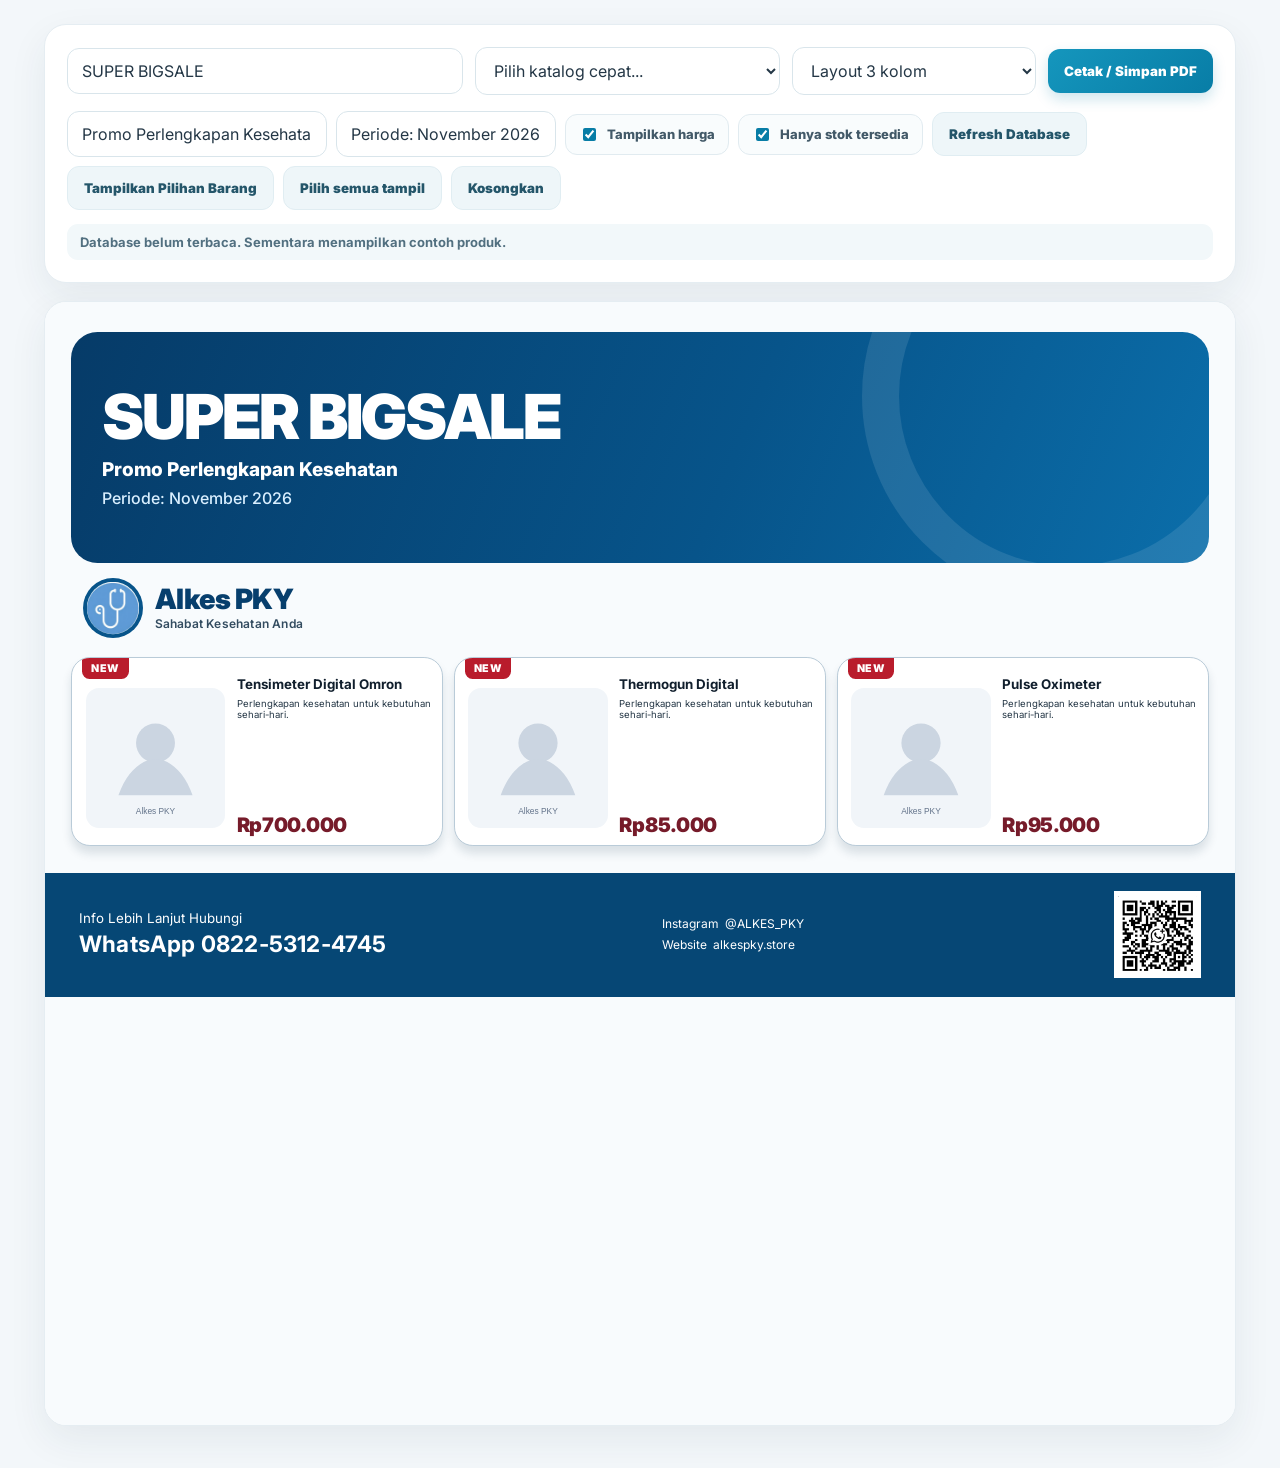
<file: katalog.html>
<!DOCTYPE html>
<html lang="id">
<head>
<meta charset="UTF-8">
<meta name="viewport" content="width=device-width, initial-scale=1, viewport-fit=cover">
<title>Katalog Alkes PKY</title>
<link rel="icon" type="image/png" href="./logo.png">
<link rel="apple-touch-icon" href="./logo.png">
<meta name="theme-color" content="#76b8d6">
<link href="https://fonts.googleapis.com/css2?family=Inter:wght@400;600;700;800;900&display=swap" rel="stylesheet">
<style>
:root{--blue:#76b8d6;--blue2:#5fa8ca;--text:#1f2937;--muted:#64748b;--line:#d7e8ef;--soft:#edf7fb}
*{box-sizing:border-box} body{margin:0;font-family:Inter,system-ui,-apple-system,BlinkMacSystemFont,"Segoe UI",sans-serif;background:#eef4f7;color:var(--text)}
.app{max-width:1120px;margin:auto;padding:16px}.panel{background:white;border-radius:20px;overflow:hidden;box-shadow:0 12px 35px rgba(15,23,42,.08);margin-bottom:18px}.no-print{padding:18px}
.toolbar{display:grid;grid-template-columns:1fr 220px 190px auto;gap:10px;align-items:center}.input,.select{width:100%;border:1px solid #dbe7ec;border-radius:14px;padding:12px 14px;font:inherit;outline:none}.btn{border:0;border-radius:14px;padding:12px 14px;cursor:pointer;font-weight:900;font-family:inherit}.btn-primary{background:var(--blue2);color:white}.btn-soft{background:#eef7fb;color:#24556b}.setting-row{display:flex;flex-wrap:wrap;gap:10px;margin-top:12px;align-items:center}.check{display:inline-flex;gap:8px;align-items:center;border:1px solid #dbe7ec;border-radius:999px;padding:9px 12px;font-weight:800;font-size:13px;background:white}.check input{accent-color:var(--blue2)}.selector{display:none;border-top:1px solid #e5eef2;margin-top:16px;padding-top:16px}.selector.show{display:block}.selector-toolbar{display:grid;grid-template-columns:1fr 220px auto auto;gap:10px;margin-bottom:14px}.product-grid{display:grid;grid-template-columns:repeat(4,1fr);gap:12px;max-height:520px;overflow:auto}.product-card{border:1px solid #dbe7ec;border-radius:18px;padding:10px;background:white}.product-card.selected{border-color:var(--blue2);background:#f0f9fc}.product-card img{width:100%;aspect-ratio:1/1;object-fit:cover;border-radius:14px;background:#f1f5f9}.product-card h4{margin:8px 0 4px;font-size:13px;line-height:1.25}.product-card .row{display:flex;justify-content:space-between;gap:8px}.product-card input{width:20px;height:20px;accent-color:var(--blue2)}.price-small{font-size:12px;font-weight:900;color:#397c98}
.catalog-sheet{position:relative;background:white;min-height:1480px;overflow:hidden;border-radius:8px}.sheet-inner{position:relative;z-index:2;padding:34px 42px 42px}.sheet-header{display:grid;grid-template-columns:auto 1fr auto;gap:18px;align-items:start}.sheet-logo{width:132px;height:132px;border-radius:50%;object-fit:cover;background:#5db4e4;box-shadow:0 6px 12px rgba(0,0,0,.22)}.brand-title{padding-top:8px}.brand-title h1{margin:0;color:#70b9dd;font-size:54px;line-height:1;letter-spacing:1px;font-weight:900;text-shadow:-1px -1px 0 #4da0c3,1px -1px 0 #4da0c3,-1px 1px 0 #4da0c3,1px 1px 0 #4da0c3}.brand-title p{margin:10px 0 12px;font-size:25px;letter-spacing:.2px}.catalog-pill{display:inline-block;background:#6b9fba;color:white;padding:9px 26px;border-radius:12px;font-size:34px;font-weight:900;line-height:1}.qr-row{display:flex;gap:14px;align-items:flex-start}.qr-box{width:152px;height:198px;border:3px solid #6b9fba;border-radius:28px;padding:9px;text-align:center;background:white}.qr-box img{width:126px;height:126px;object-fit:cover;border-radius:8px}.qr-box .qr-label{margin-top:6px;font-size:19px;font-weight:700;color:#4b5563;white-space:nowrap}.qr-box.ig img{border-radius:10px}.qr-box.ig .qr-label{color:#4aa6c1;font-weight:900;font-size:16px}.pattern{position:absolute;width:310px;height:310px;opacity:.28;z-index:1;background-image:radial-gradient(circle at 25px 25px,transparent 15px,#8bb4c4 16px,#8bb4c4 18px,transparent 19px),radial-gradient(circle at 75px 75px,transparent 18px,#8bb4c4 19px,#8bb4c4 21px,transparent 22px),linear-gradient(45deg,transparent 45%,#8bb4c4 45%,#8bb4c4 47%,transparent 47%);background-size:100px 100px}.pattern.left-mid{left:-140px;top:330px;transform:rotate(45deg)}.pattern.right-mid{right:-155px;top:500px;transform:rotate(45deg)}.pattern.left-bottom{left:-115px;bottom:50px;transform:rotate(45deg)}.pattern.right-bottom{right:-120px;bottom:35px;transform:rotate(45deg)}.products-area{margin-top:90px;display:grid;grid-template-columns:repeat(4,1fr);gap:18px}.catalog-item{border:1px solid #e2edf2;border-radius:22px;background:rgba(255,255,255,.92);padding:12px;text-align:center;box-shadow:0 8px 18px rgba(15,23,42,.05);break-inside:avoid}.catalog-item img{width:100%;aspect-ratio:1/1;object-fit:cover;border-radius:18px;background:#f1f5f9;border:1px solid #edf3f6}.catalog-item strong{display:block;margin-top:10px;font-size:15px;line-height:1.3}.catalog-item .price{display:inline-block;margin-top:8px;background:#6b9fba;color:white;padding:6px 11px;border-radius:999px;font-size:14px;font-weight:900}.empty{grid-column:1/-1;color:#94a3b8;border:1px dashed #cbd5e1;border-radius:18px;padding:28px;text-align:center;background:white}.status{font-size:13px;color:#64748b;margin-top:10px;font-weight:700}
@media(max-width:960px){.toolbar,.selector-toolbar{grid-template-columns:1fr}.product-grid{grid-template-columns:repeat(2,1fr)}.sheet-header{
    display:grid;
    grid-template-columns:26mm 1fr 70mm;
    gap:6mm;
    align-items:start;}.qr-row{justify-content:flex-start;flex-wrap:wrap}.products-area{grid-template-columns:repeat(2,1fr)!important}}
@media(max-width:560px){.app{padding:10px}.sheet-inner{padding:24px 18px}.sheet-logo{width:92px;height:92px}.brand-title h1{font-size:34px}.brand-title p{font-size:17px}.catalog-pill{font-size:22px}.products-area{grid-template-columns:1fr!important;margin-top:45px}.product-grid{grid-template-columns:1fr}}
@media print{@page{size:A4;margin:0}body{background:white}.no-print{display:none!important}.app{max-width:none;padding:0}.panel{margin:0;border-radius:0;box-shadow:none}.catalog-sheet{width:210mm;min-height:297mm;border-radius:0}.sheet-inner{padding:9mm 10mm}.sheet-logo{width:26mm;height:26mm}.brand-title h1{font-size:38px}.brand-title p{font-size:18px;margin:6px 0 8px}.catalog-pill{font-size:24px;padding:6px 18px;border-radius:8px}.qr-box{width:31mm;height:41mm;border-radius:7mm;padding:2mm}.qr-box img{width:25mm;height:25mm}.qr-box .qr-label{font-size:12px}.qr-box.ig .qr-label{font-size:10px}.products-area{margin-top:48mm;gap:4mm;grid-template-columns:repeat(4,1fr)!important}.catalog-item{padding:2.5mm;border-radius:5mm}.catalog-item img{border-radius:4mm}.catalog-item strong{font-size:10.5px}.catalog-item .price{font-size:9.5px;padding:3px 7px}.pattern{width:70mm;height:70mm}}

/* ===== KATALOG ALKES PKY — VISUAL REFINEMENT ===== */
:root{
  --blue:#1686ad;--blue2:#087da6;--text:#172b3a;--muted:#667987;
  --line:#dce8ee;--soft:#f2f8fb;--accent:#e8f5fa;
}
body{background:#f3f7fa;color:var(--text)}
.app{max-width:1240px;padding:24px}
.panel{border:1px solid #e5edf2;border-radius:22px;box-shadow:0 14px 38px rgba(22,52,70,.07)}
.no-print{padding:22px}
.toolbar{grid-template-columns:minmax(180px,1.3fr) minmax(180px,1fr) minmax(150px,.8fr) auto;gap:12px}
.input,.select{min-height:46px;border:1px solid #d9e5eb;border-radius:12px;background:#fff;color:#243746;transition:border-color .2s,box-shadow .2s}
.input:focus,.select:focus{border-color:#1686ad;box-shadow:0 0 0 3px rgba(22,134,173,.12)}
.btn{min-height:44px;border-radius:12px;padding:11px 16px;transition:transform .18s,box-shadow .18s,background .18s}
.btn:hover{transform:translateY(-1px)}
.btn-primary{background:linear-gradient(135deg,#1596bd,#087da6);box-shadow:0 6px 14px rgba(8,125,166,.2)}
.btn-soft{background:#eef6f9;color:#24566a;border:1px solid #e0edf2}
.setting-row{gap:9px;margin-top:16px}
.check{border-radius:12px;border-color:#e1ebf0;background:#f9fcfd;padding:10px 13px;color:#425968}
.status{margin-top:14px;padding:10px 13px;border-radius:11px;background:#f2f8fa;color:#527080}
.selector{border-color:#e5edf2}
.selector-toolbar{grid-template-columns:minmax(180px,1fr) minmax(170px,.7fr) auto auto;gap:10px}
.product-grid{grid-template-columns:repeat(5,minmax(0,1fr));gap:12px;max-height:560px;padding:2px}
.product-card{border:1px solid #e3edf1;border-radius:16px;padding:11px;transition:border-color .18s,box-shadow .18s,transform .18s}
.product-card:hover{transform:translateY(-2px);box-shadow:0 8px 18px rgba(25,65,85,.07)}
.product-card.selected{border-color:#1686ad;background:#f1f9fc;box-shadow:0 0 0 1px rgba(22,134,173,.12)}
.product-card img{border-radius:12px;background:#f5f8fa}
.product-card h4{font-size:13px;line-height:1.4;color:#233b4a;min-height:36px}
.price-small{color:#087da6}
.catalog-sheet{min-height:1120px;border-radius:18px;background:#fff}
.sheet-inner{padding:34px 38px 40px}
.sheet-header{grid-template-columns:104px minmax(0,1fr) auto;gap:20px;align-items:center;padding-bottom:22px;border-bottom:1px solid #e8eff3}
.sheet-logo{width:104px;height:104px;border-radius:22px;object-fit:contain;padding:5px;background:#fff;box-shadow:0 5px 18px rgba(21,73,98,.10)}
.brand-title{padding-top:0}
.brand-title h1{font-size:clamp(34px,4vw,48px);letter-spacing:-1.8px;color:#087da6;text-shadow:none}
.brand-title p{margin:7px 0 13px;font-size:17px;color:#647987;font-weight:600}
.catalog-pill{background:#eaf5f9;color:#087da6;padding:8px 16px;border-radius:9px;font-size:21px;letter-spacing:.2px}
.qr-row{gap:9px}
.qr-box{width:104px;height:auto;min-height:132px;border:1px solid #dce9ef;border-radius:14px;padding:8px;background:#fff}
.qr-box img{width:82px;height:82px;object-fit:contain}
.qr-box .qr-label{font-size:10px;white-space:normal;color:#536b79}
.qr-box.ig .qr-label{font-size:10px;color:#087da6}
.products-area{margin-top:24px;gap:14px;align-content:start}
.catalog-item{border:1px solid #e5edf1;border-radius:15px;padding:10px;background:#fff;box-shadow:0 4px 12px rgba(22,52,70,.045)}
.catalog-item img{border:0;border-radius:11px;background:#f6f9fa}
.catalog-item strong{font-size:13px;line-height:1.4;color:#243b49;min-height:36px}
.catalog-item .price{background:#eaf5f9;color:#087da6;border-radius:8px;font-size:12px;padding:6px 9px}
.pattern{opacity:.10}
.empty{color:#708492;background:#f9fbfc;border-color:#dbe7ed}
@media(max-width:960px){
 .app{padding:14px}
 .toolbar,.selector-toolbar{grid-template-columns:1fr 1fr}
 .toolbar .btn-primary{grid-column:1/-1}
 .product-grid{grid-template-columns:repeat(3,minmax(0,1fr))}
 .sheet-header{grid-template-columns:76px minmax(0,1fr);gap:14px}
 .sheet-logo{width:76px;height:76px}
 .qr-row{grid-column:1/-1;justify-content:flex-end}
 .products-area{grid-template-columns:repeat(3,1fr)!important;margin-top:22px}
}
@media(max-width:600px){
 .app{padding:9px}
 .no-print{padding:14px}
 .toolbar,.selector-toolbar{grid-template-columns:1fr}
 .toolbar .btn-primary{grid-column:auto}
 .setting-row{display:grid;grid-template-columns:1fr 1fr}
 .setting-row .check{justify-content:flex-start}
 .setting-row .btn{width:100%;font-size:12px;padding:10px 8px}
 .product-grid{grid-template-columns:repeat(2,minmax(0,1fr));gap:8px}
 .product-card{padding:8px}
 .sheet-inner{padding:18px 14px}
 .sheet-header{grid-template-columns:58px minmax(0,1fr);gap:10px}
 .sheet-logo{width:58px;height:58px;border-radius:14px}
 .brand-title h1{font-size:27px;letter-spacing:-1px}
 .brand-title p{font-size:12px;margin:5px 0 8px}
 .catalog-pill{font-size:16px;padding:6px 10px}
 .qr-row{justify-content:flex-start;gap:8px}
 .qr-box{width:88px;min-height:110px;padding:6px}
 .qr-box img{width:70px;height:70px}
 .products-area{grid-template-columns:repeat(2,minmax(0,1fr))!important;gap:9px;margin-top:18px}
 .catalog-item{padding:7px;border-radius:12px}
 .catalog-item strong{font-size:11px;min-height:32px}
 .catalog-item .price{font-size:10px;padding:5px 7px}
}
@media print{
 body{background:#fff}
 .app{padding:0}
 .panel{border:0;box-shadow:none}
 .catalog-sheet{min-height:297mm;width:210mm}
 .sheet-inner{padding:10mm 11mm}
 .sheet-header{grid-template-columns:25mm 1fr auto;gap:5mm;padding-bottom:5mm}
 .sheet-logo{width:25mm;height:25mm;border-radius:5mm}
 .brand-title h1{font-size:34px}
 .brand-title p{font-size:13px;margin:4px 0 7px}
 .catalog-pill{font-size:18px;padding:5px 12px}
 .qr-box{width:25mm;min-height:31mm;border-radius:3mm;padding:1.5mm}
 .qr-box img{width:20mm;height:20mm}
 .qr-box .qr-label,.qr-box.ig .qr-label{font-size:8px}
 .products-area{margin-top:9mm;gap:3mm;grid-template-columns:repeat(4,1fr)!important}
 .catalog-item{padding:2mm;border-radius:3mm;box-shadow:none}
 .catalog-item img{border-radius:2mm}
 .catalog-item strong{font-size:9px;margin-top:2mm}
 .catalog-item .price{font-size:8px;padding:1.2mm 2mm}
 .pattern{opacity:.08}
}


/* Harga dibuat lebih menonjol dan mudah dibaca */
.catalog-item .price{font-size:16px;padding:8px 13px;font-weight:900;letter-spacing:.1px}
.price-small{font-size:14px}
@media(max-width:600px){.catalog-item .price{font-size:14px;padding:7px 10px}.price-small{font-size:13px}}
@media print{.catalog-item .price{font-size:11px;padding:2mm 3mm}}


/* Poster promo biru: hierarki headline dan harga yang lebih kuat */
.sale-hero{display:flex;align-items:center;justify-content:space-between;gap:18px;min-height:190px;padding:28px 34px;border-radius:22px;background:linear-gradient(120deg,#075985 0%,#087da6 52%,#39a9d0 100%);color:#fff;position:relative;overflow:hidden}
.sale-hero:after{content:"";position:absolute;width:290px;height:290px;border:34px solid rgba(255,255,255,.10);border-radius:50%;right:-55px;top:-115px}
.sale-copy{position:relative;z-index:1;max-width:75%}
.sale-copy h2{margin:0;font-size:clamp(34px,5vw,64px);font-weight:900;line-height:.98;letter-spacing:-2px;text-transform:uppercase;white-space:pre-line}
.sale-copy p{margin:13px 0 0;font-size:17px;font-weight:700;color:#e4f7ff}
.sale-stamp{position:relative;z-index:1;flex:0 0 auto;border:2px solid rgba(255,255,255,.7);border-radius:50%;width:112px;height:112px;display:grid;place-items:center;text-align:center;font-size:13px;font-weight:800;transform:rotate(8deg)}
.sale-stamp b{display:block;font-size:29px;line-height:1}
.sheet-header{margin-top:18px}
.catalog-item{display:flex;flex-direction:column;align-items:center}
.catalog-item .price{display:block;width:100%;margin-top:auto;padding:10px 8px;border-radius:10px;background:#087da6;color:#fff;font-size:clamp(14px,1.5vw,19px);font-weight:900;box-shadow:0 4px 10px rgba(8,125,166,.16)}
.catalog-item strong{margin-bottom:8px}
@media(max-width:600px){.sale-hero{min-height:132px;padding:18px;border-radius:15px}.sale-copy{max-width:calc(100% - 76px)}.sale-copy h2{font-size:30px;letter-spacing:-1px}.sale-copy p{font-size:11px;margin-top:8px}.sale-stamp{width:68px;height:68px;font-size:9px}.sale-stamp b{font-size:19px}.sheet-header{margin-top:13px}}
@media print{.sale-hero{min-height:42mm;padding:7mm;border-radius:5mm}.sale-copy h2{font-size:34pt}.sale-copy p{font-size:11pt}.sale-stamp{width:27mm;height:27mm;font-size:8pt}.sale-stamp b{font-size:18pt}.sheet-header{margin-top:5mm}.catalog-item .price{font-size:12pt;padding:2.5mm 1mm}}


/* Poster promo mengikuti komposisi referensi */
.catalog-sheet{min-height:297mm;background:#f8fbfd;color:#132b42}.sheet-inner{padding:8mm 7mm 0}
.sale-hero{min-height:58mm;padding:7mm 8mm;border-radius:7mm;background:linear-gradient(112deg,#063b68 0%,#07548a 58%,#0b6eaa 100%);display:flex;align-items:center;justify-content:space-between;gap:5mm;overflow:hidden}
.sale-hero:after{width:90mm;height:90mm;border-width:10mm;right:-18mm;top:-38mm}
.sale-copy{max-width:57%;z-index:2}.sale-copy h2{font-size:clamp(34px,5vw,62px);line-height:.96;letter-spacing:-1.8px;color:#fff}
.sale-copy p{font-size:clamp(13px,1.6vw,19px);margin:3mm 0 0;color:#fff;font-weight:800}.sale-copy .period{display:block;margin-top:2mm;font-size:clamp(11px,1.3vw,16px);font-weight:500;color:#d9efff}
.hero-products{position:relative;z-index:2;width:40%;height:47mm;display:flex;align-items:center;justify-content:center}.hero-products img{width:31%;height:37mm;object-fit:contain;filter:drop-shadow(0 4px 4px rgba(0,0,0,.22));margin-left:-3mm}
.sheet-header{display:flex;align-items:center;gap:3mm;margin:4mm 3mm 5mm;padding:0;border:0}.sheet-logo{width:16mm;height:16mm;border-radius:50%;padding:1mm;object-fit:contain;box-shadow:none;background:#07548a}
.brand-title{padding:0}.brand-title h1{font-size:21pt;letter-spacing:-.5px;color:#073f6d}.brand-title p{font-size:9pt;margin:1mm 0 0;color:#334c60}.catalog-pill,.qr-row{display:none}
.products-area{display:grid;grid-template-columns:repeat(3,minmax(0,1fr));gap:5mm 3mm;margin:0;align-content:start}
.catalog-item{position:relative;display:grid;grid-template-columns:42% minmax(0,1fr);grid-template-rows:auto 1fr auto;gap:1.5mm 2mm;align-items:center;min-height:47mm;padding:3mm 2.5mm 2.5mm;border:1px solid #b9cbd8;border-radius:5mm;background:#fff;box-shadow:0 2mm 2.5mm rgba(18,48,69,.13);text-align:left;break-inside:avoid;overflow:hidden}
.catalog-item:before{content:"NEW";position:absolute;left:2.5mm;top:0;background:#b91c2c;color:#fff;font-weight:900;font-size:8pt;padding:1mm 2.5mm;border-radius:0 0 2mm 2mm;letter-spacing:.3px}
.catalog-item img{grid-column:1;grid-row:1/4;width:100%;height:37mm;aspect-ratio:auto;object-fit:contain;border:0;border-radius:2mm;background:#fff;margin-top:3mm}
.catalog-item strong{grid-column:2;grid-row:1;margin:2mm 0 0;font-size:10pt;line-height:1.12;color:#111f2d;min-height:0}
.catalog-item .description{grid-column:2;grid-row:2;align-self:start;font-size:7.2pt;line-height:1.2;color:#253746;display:-webkit-box;-webkit-line-clamp:4;-webkit-box-orient:vertical;overflow:hidden}
.catalog-item .price{grid-column:2;grid-row:3;align-self:end;width:100%;margin:0;padding:0;background:none;color:#761b2a;box-shadow:none;border-radius:0;font-size:15pt;line-height:1.05;font-weight:900;text-align:left;letter-spacing:-.3px}
.catalog-footer{margin:7mm -7mm 0;padding:5mm 9mm;background:#064775;color:#fff;display:grid;grid-template-columns:1.3fr 1fr auto;gap:4mm;align-items:center;min-height:29mm}
.footer-contact{font-size:10pt;line-height:1.45}.footer-contact b{display:block;font-size:17pt;letter-spacing:.2px}.footer-social{font-size:9pt;line-height:1.7}.footer-qr{width:23mm;height:23mm;object-fit:contain;background:#fff;padding:1mm}
@media(max-width:760px){.sheet-inner{padding:12px 10px 0}.sale-hero{min-height:125px;padding:15px;border-radius:14px}.sale-copy{max-width:62%}.sale-copy h2{font-size:clamp(25px,7vw,38px);letter-spacing:-1px}.sale-copy p{font-size:11px;margin-top:7px}.sale-copy .period{font-size:10px;margin-top:4px}.hero-products{height:95px;width:38%}.hero-products img{height:78px;width:35%}.sheet-header{margin:12px 4px 14px}.sheet-logo{width:48px;height:48px}.brand-title h1{font-size:21px}.brand-title p{font-size:10px}.products-area{grid-template-columns:repeat(2,minmax(0,1fr));gap:10px}.catalog-item{min-height:150px;padding:8px 7px 7px;grid-template-columns:40% minmax(0,1fr);gap:4px 6px;border-radius:12px}.catalog-item:before{left:7px;font-size:8px;padding:3px 8px}.catalog-item img{height:112px;margin-top:12px}.catalog-item strong{font-size:11px;margin-top:8px}.catalog-item .description{font-size:8px;-webkit-line-clamp:4}.catalog-item .price{font-size:15px}.catalog-footer{margin:18px -10px 0;padding:14px 12px;grid-template-columns:1fr auto;gap:8px}.footer-contact{font-size:10px}.footer-contact b{font-size:15px}.footer-social{font-size:9px}.footer-qr{width:58px;height:58px}}
@media(max-width:390px){.products-area{grid-template-columns:1fr}.catalog-item{min-height:145px}.catalog-item img{height:108px}}
@media print{@page{size:A4 portrait;margin:0}.app{max-width:none;padding:0}.panel{border:0;border-radius:0;box-shadow:none;margin:0}.catalog-sheet{width:210mm;min-height:297mm;border-radius:0;overflow:hidden}.sheet-inner{padding:8mm 7mm 0}.sale-hero{height:58mm;min-height:58mm;padding:7mm 8mm;border-radius:7mm}.sale-copy h2{font-size:35pt}.sale-copy p{font-size:11pt}.sale-copy .period{font-size:9pt}.hero-products{height:47mm}.hero-products img{height:37mm}.sheet-header{margin:4mm 3mm 5mm}.sheet-logo{width:16mm;height:16mm}.brand-title h1{font-size:21pt}.brand-title p{font-size:9pt}.products-area{grid-template-columns:repeat(3,minmax(0,1fr))!important;gap:5mm 3mm;margin:0}.catalog-item{min-height:47mm;padding:3mm 2.5mm 2.5mm;border-radius:5mm;box-shadow:0 2mm 2.5mm rgba(18,48,69,.13)}.catalog-item img{height:37mm;margin-top:3mm}.catalog-item strong{font-size:10pt}.catalog-item .description{font-size:7.2pt}.catalog-item .price{font-size:15pt}.catalog-footer{margin:7mm -7mm 0;padding:5mm 9mm;min-height:29mm}.footer-contact{font-size:10pt}.footer-contact b{font-size:17pt}.footer-social{font-size:9pt}.footer-qr{width:23mm;height:23mm}}

</style></head><body><div class="app">
<section class="panel no-print"><div class="toolbar"><input id="catalogTitle" class="input" value="SUPER BIGSALE" placeholder="Judul utama katalog"><select id="quickCatalog" class="select" onchange="applyQuickCatalog()"><option value="">Pilih katalog cepat...</option><option value="tensimeter">Katalog Tensimeter</option><option value="termometer">Katalog Termometer</option><option value="lengkap">Katalog Lengkap</option><option value="nursing">Katalog Nursing Kit</option><option value="rawatluka">Katalog Rawat Luka</option></select><select id="layoutSelect" class="select" onchange="renderPreview()"><option value="3" selected>Layout 3 kolom</option><option value="2">Layout 2 kolom</option><option value="1">Layout 1 kolom</option></select><button class="btn btn-primary" onclick="window.print()">Cetak / Simpan PDF</button></div><div class="setting-row"><input id="saleSubtitle" class="input" style="max-width:260px" value="Promo Perlengkapan Kesehatan" placeholder="Subjudul promo"><input id="salePeriod" class="input" style="max-width:220px" value="Periode: November 2026" placeholder="Periode promo"><label class="check"><input type="checkbox" id="showPrice" checked onchange="renderPreview()"> Tampilkan harga</label><label class="check"><input type="checkbox" id="onlyAvailable" checked onchange="renderProductSelector(); renderPreview()"> Hanya stok tersedia</label><button class="btn btn-soft" onclick="loadProducts()">Refresh Database</button><button class="btn btn-soft" onclick="toggleSelector()">Tampilkan Pilihan Barang</button><button class="btn btn-soft" onclick="selectAllVisible()">Pilih semua tampil</button><button class="btn btn-soft" onclick="clearAll()">Kosongkan</button></div><div class="status" id="statusText">Memuat produk dari database...</div><div class="selector" id="selectorBox"><div class="selector-toolbar"><input id="searchBox" class="input" placeholder="Cari nama produk..." oninput="renderProductSelector()"><select id="categoryFilter" class="select" onchange="renderProductSelector()"><option value="">Semua kategori</option></select><button class="btn btn-soft" onclick="selectAllVisible()">Pilih tampil</button><button class="btn btn-soft" onclick="toggleSelector()">Sembunyikan</button></div><div class="product-grid" id="productGrid"></div></div></section>
<section class="panel"><div class="catalog-sheet" id="catalogPreview"></div></section></div>
<script>
const API_URL="https://script.google.com/macros/s/AKfycbz3XTARB3Vd1pANXA5MZ1KqbquHLRC4eO3K6uZENRxfjtvnE1Nb7gv0AHEkxqDxyejGtA/exec?action=produk_web";const STORAGE_KEY="alkespky_katalog_settings_v2";let savedSettings=null;try{savedSettings=JSON.parse(localStorage.getItem(STORAGE_KEY)||"null")}catch(e){savedSettings=null}let allProducts=[],selected=new Set(),selectorOpen=false;const fallbackProducts=[{id:"tensi-omron",nama:"Tensimeter Digital Omron",harga:"Rp700.000",gambar:"",kategori:"Tensimeter",keterangan:"Tersedia"},{id:"termogun",nama:"Thermogun Digital",harga:"Rp85.000",gambar:"",kategori:"Termometer",keterangan:"Tersedia"},{id:"oksimeter",nama:"Pulse Oximeter",harga:"Rp95.000",gambar:"",kategori:"Monitor",keterangan:"Tersedia"}];
function normalizeProduct(raw,index){const nama=raw.nama||raw.Nama||raw.name||raw.Name||raw.produk||raw.Produk||"";const harga=raw.harga||raw.Harga||raw.price||raw.Price||"";const gambar=raw.gambar||raw.Gambar||raw.image||raw.Image||raw.foto||raw.Foto||raw.link_gambar||raw["Link Gambar"]||"";const kategori=raw.kategori||raw.Kategori||raw.category||raw.Category||raw.jenis||raw.Jenis||"Produk";const deskripsi=raw.deskripsi||raw.Deskripsi||raw.description||raw.Description||"";const keterangan=raw.keterangan||raw.Keterangan||raw.status||raw.Status||raw.stok||raw.Stok||"";const id=raw.id||raw.ID||raw.slug||raw.Slug||makeId(nama||("produk-"+index));return{id,nama,harga,gambar,kategori,deskripsi,keterangan}}
function makeId(text){return String(text).toLowerCase().replace(/[^a-z0-9]+/g,"-").replace(/^-+|-+$/g,"")||Math.random().toString(36).slice(2)}function isAvailable(p){const text=String(p.keterangan||"").toLowerCase();if(!text)return true;return text.includes("tersedia")||text.includes("ready")||text.includes("ada")}
function imageFallback(img){img.onerror=null;img.src="data:image/svg+xml;charset=UTF-8,"+encodeURIComponent(`<svg xmlns='http://www.w3.org/2000/svg' viewBox='0 0 300 300'><rect width='300' height='300' rx='28' fill='#f1f5f9'/><circle cx='150' cy='118' r='42' fill='#cbd5e1'/><path d='M70 230c18-52 52-78 80-78s62 26 80 78' fill='#cbd5e1'/><text x='150' y='270' text-anchor='middle' font-family='Arial' font-size='18' fill='#64748b'>Alkes PKY</text></svg>`)}
async function loadProducts(){const status=document.getElementById("statusText");status.textContent="Memuat produk dari database...";try{const res=await fetch(API_URL,{cache:"no-store"});const data=await res.json();const arr=Array.isArray(data)?data:Array.isArray(data.data)?data.data:Array.isArray(data.produk)?data.produk:Array.isArray(data.products)?data.products:[];if(!arr.length)throw new Error("Data kosong atau format JSON belum sesuai.");allProducts=arr.map(normalizeProduct).filter(p=>p.nama);status.textContent=`Berhasil memuat ${allProducts.length} produk dari database.`}catch(err){allProducts=fallbackProducts.map(normalizeProduct);status.textContent="Database belum terbaca. Sementara menampilkan contoh produk.";console.warn(err)}const hasSavedSelection=Array.isArray(savedSettings?.selectedIds);const savedIds=hasSavedSelection?savedSettings.selectedIds:[];selected=new Set(savedIds.filter(id=>allProducts.some(p=>p.id===id)));if(!hasSavedSelection)selected=new Set(allProducts.slice(0,12).map(p=>p.id));renderCategoryOptions();renderProductSelector();renderPreview()}
function renderCategoryOptions(){const select=document.getElementById("categoryFilter");const cats=[...new Set(allProducts.map(p=>p.kategori).filter(Boolean))].sort();select.innerHTML=`<option value="">Semua kategori</option>`+cats.map(c=>`<option value="${c}">${c}</option>`).join("")}function getVisibleProducts(){const q=document.getElementById("searchBox")?.value?.toLowerCase()||"";const cat=document.getElementById("categoryFilter")?.value||"";const onlyAvailable=document.getElementById("onlyAvailable").checked;return allProducts.filter(p=>(!q||p.nama.toLowerCase().includes(q))&&(!cat||p.kategori===cat)&&(!onlyAvailable||isAvailable(p)))}
function renderProductSelector(){const grid=document.getElementById("productGrid");const list=getVisibleProducts();if(!list.length){grid.innerHTML=`<div class="empty">Produk tidak ditemukan.</div>`;return}grid.innerHTML=list.map(p=>`<div class="product-card ${selected.has(p.id)?"selected":""}"><img src="${p.gambar||""}" alt="${p.nama}" onerror="imageFallback(this)"><div class="row"><span class="price-small">${p.harga||""}</span><input type="checkbox" ${selected.has(p.id)?"checked":""} onchange="toggleProduct('${p.id}', this.checked)"></div><h4>${p.nama}</h4></div>`).join("")}function toggleProduct(id,checked){checked?selected.add(id):selected.delete(id);renderProductSelector();renderPreview()}function toggleSelector(){selectorOpen=!selectorOpen;document.getElementById("selectorBox").classList.toggle("show",selectorOpen);saveSettings()}function selectAllVisible(){getVisibleProducts().forEach(p=>selected.add(p.id));renderProductSelector();renderPreview()}function clearAll(){selected.clear();renderProductSelector();renderPreview()}
function applyQuickCatalog(){const val=document.getElementById("quickCatalog").value;if(!val)return;const keywords={tensimeter:["tensi","tensimeter"],termometer:["termometer","thermogun","suhu"],lengkap:[""],nursing:["nursing","praktik","handscoon","sarung tangan","apron","clemek","stetoskop"],rawatluka:["alkohol","povidone","kasa","plester","luka","betadine"]};selected.clear();if(val==="lengkap"){allProducts.filter(p=>!document.getElementById("onlyAvailable").checked||isAvailable(p)).forEach(p=>selected.add(p.id))}else{allProducts.forEach(p=>{const name=p.nama.toLowerCase();if(keywords[val].some(k=>name.includes(k)))selected.add(p.id)})}document.getElementById("catalogTitle").value="SUPER BIGSALE";renderProductSelector();renderPreview();saveSettings()}
function escapeHTML(value){return String(value??"").replace(/[&<>"']/g,ch=>({"&":"&amp;","<":"&lt;",">":"&gt;","\"":"&quot;","'":"&#39;"}[ch]))}
function renderPreview(){const title=document.getElementById("catalogTitle").value||"SUPER BIGSALE";const subtitle=document.getElementById("saleSubtitle").value||"Promo Perlengkapan Kesehatan";const period=document.getElementById("salePeriod").value||"Periode: November 2026";const layout=document.getElementById("layoutSelect").value||"3";const showPrice=document.getElementById("showPrice").checked;const onlyAvailable=document.getElementById("onlyAvailable").checked;const items=allProducts.filter(p=>selected.has(p.id)&&(!onlyAvailable||isAvailable(p)));const listHtml=items.length?items.map(p=>`<article class="catalog-item"><img src="${escapeHTML(p.gambar||"")}" alt="${escapeHTML(p.nama)}" onerror="imageFallback(this)"><strong>${escapeHTML(p.nama)}</strong><div class="description">${escapeHTML(p.deskripsi||"Perlengkapan kesehatan untuk kebutuhan sehari-hari.")}</div>${showPrice&&p.harga?`<div class="price">${escapeHTML(p.harga)}</div>`:""}</article>`).join(""):`<div class="empty">Belum ada barang dipilih.</div>`;const heroImages=items.slice(0,3).filter(p=>p.gambar).map(p=>`<img src="${escapeHTML(p.gambar)}" alt="" onerror="this.style.display='none'">`).join("");document.getElementById("catalogPreview").innerHTML=`<div class="sheet-inner"><section class="sale-hero"><div class="sale-copy"><h2>${escapeHTML(title)}</h2><p>${escapeHTML(subtitle)}</p><span class="period">${escapeHTML(period)}</span></div><div class="hero-products">${heroImages}</div></section><div class="sheet-header"><img class="sheet-logo" src="./logo.png" alt="Logo Alkes PKY" onerror="imageFallback(this)"><div class="brand-title"><h1>Alkes PKY</h1><p>Sahabat Kesehatan Anda</p></div></div><div class="products-area" style="grid-template-columns:repeat(${layout},minmax(0,1fr))">${listHtml}</div><footer class="catalog-footer"><div class="footer-contact">Info Lebih Lanjut Hubungi<b>WhatsApp 0822-5312-4745</b></div><div class="footer-social">Instagram&nbsp; @ALKES_PKY<br>Website&nbsp; alkespky.store</div><img class="footer-qr" src="./qr-wa.png" alt="QR WhatsApp" onerror="this.style.display='none'"></footer></div>`;saveSettings()}
function saveSettings(){const data={saleSubtitle:document.getElementById("saleSubtitle")?.value??"Promo Perlengkapan Kesehatan",salePeriod:document.getElementById("salePeriod")?.value??"Periode: November 2026",catalogTitle:document.getElementById("catalogTitle")?.value??"SUPER BIGSALE",quickCatalog:document.getElementById("quickCatalog")?.value??"",layoutSelect:document.getElementById("layoutSelect")?.value??"4",showPrice:document.getElementById("showPrice")?.checked??true,onlyAvailable:document.getElementById("onlyAvailable")?.checked??true,selectedIds:[...selected],selectorOpen};try{localStorage.setItem(STORAGE_KEY,JSON.stringify(data))}catch(e){console.warn("Pengaturan katalog tidak dapat disimpan",e)}}
function restoreSettings(){if(!savedSettings)return;const setValue=(id,key)=>{const el=document.getElementById(id);if(el&&savedSettings[key]!==undefined)el.value=savedSettings[key]};setValue("saleSubtitle","saleSubtitle");setValue("salePeriod","salePeriod");if(savedSettings.saleHeadline!==undefined)document.getElementById("catalogTitle").value=savedSettings.saleHeadline;else if(savedSettings.catalogTitle&&savedSettings.catalogTitle!=="Katalog Alkes PKY"&&savedSettings.catalogTitle!=="Catalog 2026")setValue("catalogTitle","catalogTitle");setValue("quickCatalog","quickCatalog");setValue("layoutSelect","layoutSelect");if(savedSettings.showPrice!==undefined)document.getElementById("showPrice").checked=!!savedSettings.showPrice;if(savedSettings.onlyAvailable!==undefined)document.getElementById("onlyAvailable").checked=!!savedSettings.onlyAvailable;if(savedSettings.selectorOpen){selectorOpen=true;document.getElementById("selectorBox").classList.add("show")}}

["saleSubtitle","salePeriod","catalogTitle"].forEach(id=>document.getElementById(id).addEventListener("input",renderPreview));["quickCatalog","layoutSelect","showPrice","onlyAvailable"].forEach(id=>document.getElementById(id).addEventListener("change",saveSettings));restoreSettings();loadProducts();
</script></body></html>
</file>
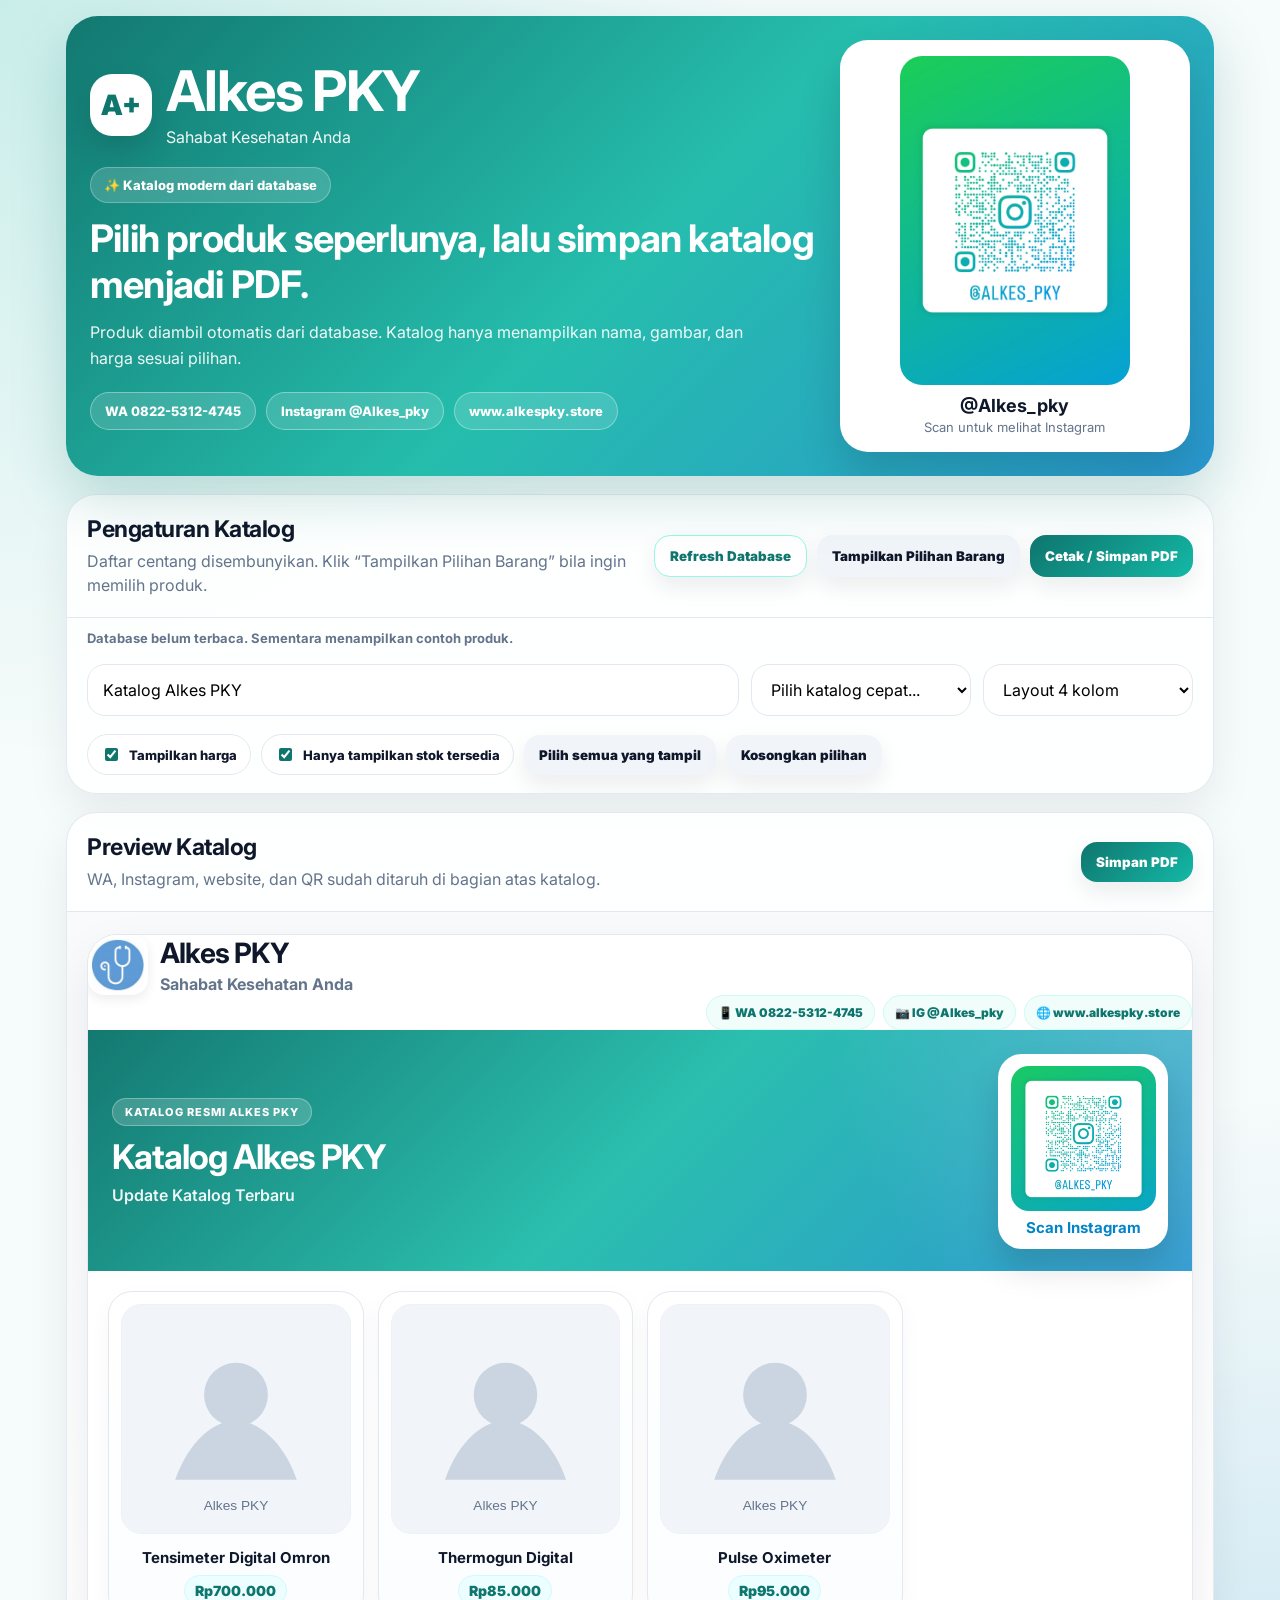
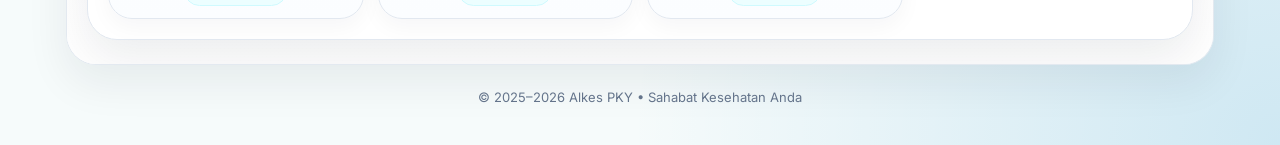
<file: test.html>
<!DOCTYPE html>
<html lang="id">
<head>
<meta charset="UTF-8">
<meta name="viewport" content="width=device-width, initial-scale=1, viewport-fit=cover">
<title>Katalog Alkes PKY</title>

<link rel="icon" type="image/png" href="./logo.png">
<link rel="apple-touch-icon" href="./logo.png">
<meta name="theme-color" content="#0f766e">
<link href="https://fonts.googleapis.com/css2?family=Inter:wght@400;600;700;800;900&display=swap" rel="stylesheet">

<style>
:root{
  --primary:#0f766e;
  --primary2:#14b8a6;
  --blue:#0284c7;
  --dark:#0f172a;
  --muted:#64748b;
  --line:#e2e8f0;
  --bg:#f6fbfb;
}
*{box-sizing:border-box}
body{
  margin:0;
  font-family:Inter,system-ui,-apple-system,BlinkMacSystemFont,"Segoe UI",sans-serif;
  background:
    radial-gradient(circle at top left, rgba(20,184,166,.20), transparent 35%),
    radial-gradient(circle at bottom right, rgba(2,132,199,.16), transparent 30%),
    var(--bg);
  color:var(--dark);
}
.app{max-width:1180px;margin:auto;padding:16px}
.hero{
  overflow:hidden;
  position:relative;
  border-radius:32px;
  padding:24px;
  background:linear-gradient(135deg, rgba(15,118,110,.98), rgba(20,184,166,.92), rgba(2,132,199,.84));
  color:white;
  box-shadow:0 22px 55px rgba(15,118,110,.22);
}
.hero-grid{
  position:relative;
  z-index:2;
  display:grid;
  grid-template-columns:1.35fr .65fr;
  gap:22px;
  align-items:center;
}
.brand{display:flex;align-items:center;gap:14px}
.logo-box{
  width:62px;height:62px;border-radius:22px;
  background:white;color:var(--primary);
  display:grid;place-items:center;
  font-weight:900;font-size:28px;
  box-shadow:0 14px 32px rgba(0,0,0,.13);
}
h1{margin:0;font-size:clamp(32px,5vw,56px);letter-spacing:-1.6px;line-height:1}
.subtitle{margin:8px 0 0;font-size:16px;opacity:.94}
.hero-badge{
  display:inline-flex;
  margin:20px 0 12px;
  padding:9px 13px;
  border-radius:999px;
  background:rgba(255,255,255,.16);
  border:1px solid rgba(255,255,255,.26);
  font-weight:800;
  font-size:13px;
}
.hero h2{margin:0;font-size:clamp(22px,4vw,38px);letter-spacing:-.8px}
.hero-text{max-width:680px;margin:12px 0 0;color:rgba(255,255,255,.92);line-height:1.65}
.contact-row{display:flex;flex-wrap:wrap;gap:10px;margin-top:20px}
.contact-pill{
  color:white;text-decoration:none;
  border:1px solid rgba(255,255,255,.35);
  background:rgba(255,255,255,.14);
  border-radius:999px;
  padding:10px 14px;
  font-weight:800;
  font-size:13px;
}
.qr-card{
  background:white;color:var(--dark);
  border-radius:28px;
  padding:16px;
  text-align:center;
  box-shadow:0 22px 44px rgba(0,0,0,.14);
}
.qr-card img{width:100%;max-width:230px;border-radius:22px;display:block;margin:auto}
.qr-card strong{display:block;margin-top:10px;font-size:18px}
.qr-card span{font-size:13px;color:var(--muted)}

.panel{
  margin-top:18px;
  background:rgba(255,255,255,.88);
  border:1px solid rgba(226,232,240,.95);
  border-radius:30px;
  box-shadow:0 18px 44px rgba(15,23,42,.07);
  overflow:hidden;
}
.panel-head{
  padding:20px;
  display:grid;
  grid-template-columns:1fr auto;
  gap:14px;
  align-items:center;
  border-bottom:1px solid var(--line);
}
.panel-head h3{margin:0;font-size:23px;letter-spacing:-.5px}
.panel-head p{margin:6px 0 0;color:var(--muted);line-height:1.5}
.actions{display:flex;flex-wrap:wrap;gap:10px;justify-content:flex-end}
.btn{
  border:0;cursor:pointer;
  border-radius:16px;
  padding:12px 15px;
  font-weight:900;
  font-family:inherit;
  box-shadow:0 10px 24px rgba(15,23,42,.08);
}
.btn-primary{background:linear-gradient(135deg,var(--primary),var(--primary2));color:white}
.btn-soft{background:#f1f5f9;color:var(--dark)}
.btn-outline{background:white;color:var(--primary);border:1px solid #99f6e4}
.controls{
  padding:18px 20px;
  display:grid;
  grid-template-columns:1.2fr 220px 210px;
  gap:12px;
}
.input,.select{
  width:100%;
  border:1px solid var(--line);
  border-radius:18px;
  background:white;
  padding:14px 15px;
  font:inherit;
  outline:none;
}
.input:focus,.select:focus{border-color:var(--primary2);box-shadow:0 0 0 4px rgba(20,184,166,.13)}
.options-row{
  padding:0 20px 18px;
  display:flex;
  flex-wrap:wrap;
  gap:10px;
  align-items:center;
}
.option-check{
  display:inline-flex;
  gap:8px;
  align-items:center;
  background:white;
  border:1px solid var(--line);
  border-radius:999px;
  padding:10px 13px;
  font-weight:800;
  font-size:13px;
}
.option-check input{accent-color:var(--primary)}
.selector-box{
  display:none;
  border-top:1px solid var(--line);
  padding:18px 20px 20px;
  background:#fbfeff;
}
.selector-box.show{display:block}
.selector-toolbar{
  display:grid;
  grid-template-columns:1fr 200px auto auto;
  gap:10px;
  margin-bottom:14px;
}
.product-select-grid{
  display:grid;
  grid-template-columns:repeat(4,1fr);
  gap:12px;
  max-height:520px;
  overflow:auto;
  padding-right:4px;
}
.product-card{
  background:white;
  border:1px solid var(--line);
  border-radius:22px;
  padding:12px;
  transition:.2s;
}
.product-card.selected{
  border-color:var(--primary2);
  background:linear-gradient(180deg,#ffffff,#f0fdfa);
}
.product-img{
  width:100%;
  aspect-ratio:1/1;
  border-radius:18px;
  object-fit:cover;
  background:#f1f5f9;
  border:1px solid #eef2f7;
}
.product-top{display:flex;justify-content:space-between;gap:8px;margin-top:10px}
.product-card input{width:20px;height:20px;accent-color:var(--primary)}
.tag{
  display:inline-block;
  padding:6px 9px;
  border-radius:999px;
  background:#ecfeff;
  color:#0e7490;
  font-size:11px;
  font-weight:900;
}
.product-card h4{margin:10px 0 6px;font-size:14px;letter-spacing:-.25px;line-height:1.3}
.product-card .price{font-size:13px;font-weight:900;color:var(--primary)}

.catalog-preview{padding:22px 20px 24px;background:linear-gradient(180deg,#f8fafc,#ffffff)}
.preview-card{
  background:white;
  border:1px solid var(--line);
  border-radius:30px;
  overflow:hidden;
  box-shadow:0 18px 45px rgba(15,23,42,.08);
}
.catalog-top{
  padding:18px 22px;
  background:#ffffff;
  border-bottom:1px solid var(--line);
  display:grid;
  grid-template-columns:1fr auto;
  gap:16px;
  align-items:center;
}
.catalog-brand{
  display:flex;
  gap:12px;
  align-items:center;
}
.catalog-logo{
  width:50px;height:50px;border-radius:18px;
  background:linear-gradient(135deg,var(--primary),var(--primary2));
  color:white;
  display:grid;
  place-items:center;
  font-weight:900;
  font-size:22px;
}
.catalog-brand h2{
  margin:0;
  font-size:28px;
  letter-spacing:-.8px;
}
.catalog-brand p{margin:4px 0 0;color:var(--muted);font-weight:700}
.top-contact{
  display:flex;
  flex-wrap:wrap;
  justify-content:flex-end;
  gap:8px;
}
.top-contact span{
  display:inline-flex;
  align-items:center;
  gap:6px;
  padding:9px 11px;
  border-radius:999px;
  background:#f0fdfa;
  color:#0f766e;
  border:1px solid #ccfbf1;
  font-size:12px;
  font-weight:900;
}
.preview-cover{
  padding:24px 24px 22px;
  background:
    radial-gradient(circle at top right, rgba(255,255,255,.20), transparent 32%),
    linear-gradient(135deg, rgba(15,118,110,.98), rgba(20,184,166,.90), rgba(2,132,199,.84));
  color:white;
  display:grid;
  grid-template-columns:1fr auto;
  gap:22px;
  align-items:center;
}
.preview-cover h3{
  margin:0;
  font-size:34px;
  letter-spacing:-1px;
}
.preview-cover p{margin:8px 0 0;color:rgba(255,255,255,.92);font-weight:600}
.preview-qr-wrap{
  background:white;
  color:var(--dark);
  border-radius:24px;
  padding:12px;
  text-align:center;
  width:170px;
  box-shadow:0 18px 34px rgba(0,0,0,.14);
}
.preview-qr-wrap img{
  width:145px;
  height:145px;
  object-fit:cover;
  border-radius:18px;
  display:block;
  margin:auto;
}
.preview-qr-wrap strong{
  display:block;
  margin-top:7px;
  color:#0284c7;
  font-size:15px;
}
.preview-list{
  padding:20px;
  display:grid;
  grid-template-columns:repeat(4,1fr);
  gap:14px;
}
.catalog-item{
  border:1px solid var(--line);
  border-radius:24px;
  padding:12px;
  background:
    linear-gradient(180deg,#ffffff,#fbfdff);
  text-align:center;
  break-inside:avoid;
  box-shadow:0 8px 22px rgba(15,23,42,.04);
}
.catalog-item img{
  width:100%;
  aspect-ratio:1/1;
  object-fit:cover;
  border-radius:20px;
  background:#f1f5f9;
  border:1px solid #eef2f7;
}
.catalog-item strong{
  display:block;
  margin-top:10px;
  font-size:15px;
  line-height:1.3;
}
.catalog-item .price{
  margin:8px auto 0;
  width:max-content;
  max-width:100%;
  padding:6px 10px;
  border-radius:999px;
  background:#ecfeff;
  border:1px solid #cffafe;
  font-size:14px;
  font-weight:900;
  color:var(--primary);
}
.preview-footer{
  display:none;
}
.empty{
  grid-column:1/-1;
  padding:26px;
  border:1px dashed #cbd5e1;
  border-radius:22px;
  text-align:center;
  color:var(--muted);
  background:white;
}
.status{padding:12px 20px 0;color:var(--muted);font-size:13px;font-weight:700}
footer{text-align:center;color:var(--muted);padding:24px 10px;font-size:13px}

@media(max-width:960px){
  .hero-grid{grid-template-columns:1fr}
  .qr-card{max-width:320px}
  .controls,.selector-toolbar{grid-template-columns:1fr}
  .product-select-grid{grid-template-columns:repeat(2,1fr)}
  .preview-list{grid-template-columns:repeat(2,1fr)!important}
  .panel-head{grid-template-columns:1fr}
  .actions{justify-content:flex-start}
  .catalog-top,.preview-cover{grid-template-columns:1fr}
  .top-contact{justify-content:flex-start}
}
@media(max-width:560px){
  .app{padding:12px}
  .hero{border-radius:26px;padding:18px}
  .logo-box{width:52px;height:52px;border-radius:18px}
  .contact-pill{width:100%;text-align:center}
  .product-select-grid,.preview-list{grid-template-columns:1fr!important}
  .preview-qr-wrap{width:100%}
  .preview-qr-wrap img{width:170px;height:170px}
}
@media print{
  @page{size:A4;margin:8mm}
  body{background:white}
  .hero,.no-print,footer{display:none!important}
  .app{max-width:none;padding:0}
  .panel{margin:0;border:0;box-shadow:none;border-radius:0}
  .panel-head{display:none}
  .catalog-preview{padding:0}
  .preview-card{border:0;border-radius:0;box-shadow:none}
  .catalog-top{padding:10px 12px}
  .catalog-brand h2{font-size:22px}
  .top-contact span{font-size:10.5px;padding:6px 8px}
  .preview-cover{padding:14px 16px;grid-template-columns:1fr auto}
  .preview-cover h3{font-size:26px}
  .preview-qr-wrap{width:138px;border-radius:18px;padding:8px}
  .preview-qr-wrap img{width:116px;height:116px;border-radius:14px}
  .preview-list{padding:12px;gap:10px;grid-template-columns:repeat(4,1fr)!important}
  .catalog-item{padding:8px;border-radius:18px}
  .catalog-item img{border-radius:15px}
  .catalog-item strong{font-size:12px}
  .catalog-item .price{font-size:11px;padding:4px 8px}
}

.catalog-logo-img{
  width:60px;
  height:60px;
  object-fit:contain;
  border-radius:16px;
  background:#fff;
  padding:4px;
  box-shadow:0 4px 12px rgba(0,0,0,.08);
}

.catalog-badge{
  display:inline-block;
  padding:6px 12px;
  margin-bottom:10px;
  border-radius:999px;
  background:rgba(255,255,255,.18);
  border:1px solid rgba(255,255,255,.3);
  color:white;
  font-size:11px;
  font-weight:800;
  letter-spacing:1px;
}
</style>
</head>

<body>
<div class="app">

  <section class="hero">
    <div class="hero-grid">
      <div>
        <div class="brand">
          <div class="logo-box">A+</div>
          <div>
            <h1>Alkes PKY</h1>
            <p class="subtitle">Sahabat Kesehatan Anda</p>
          </div>
        </div>
        <div class="hero-badge">✨ Katalog modern dari database</div>
        <h2>Pilih produk seperlunya, lalu simpan katalog menjadi PDF.</h2>
        <p class="hero-text">Produk diambil otomatis dari database. Katalog hanya menampilkan nama, gambar, dan harga sesuai pilihan.</p>

        <div class="contact-row">
          <a class="contact-pill" href="https://wa.me/6282253124745">WA 0822-5312-4745</a>
          <a class="contact-pill" href="https://www.instagram.com/alkes_pky/">Instagram @Alkes_pky</a>
          <a class="contact-pill" href="https://www.alkespky.store">www.alkespky.store</a>
        </div>
      </div>

      <div class="qr-card">
        <img src="./qr-instagram-alkes-pky.png" alt="QR Instagram Alkes PKY">
        <strong>@Alkes_pky</strong>
        <span>Scan untuk melihat Instagram</span>
      </div>
    </div>
  </section>

  <section class="panel no-print">
    <div class="panel-head">
      <div>
        <h3>Pengaturan Katalog</h3>
        <p>Daftar centang disembunyikan. Klik “Tampilkan Pilihan Barang” bila ingin memilih produk.</p>
      </div>
      <div class="actions">
        <button class="btn btn-outline" onclick="loadProducts()">Refresh Database</button>
        <button class="btn btn-soft" onclick="toggleSelector()">Tampilkan Pilihan Barang</button>
        <button class="btn btn-primary" onclick="window.print()">Cetak / Simpan PDF</button>
      </div>
    </div>

    <div class="status" id="statusText">Memuat produk dari database...</div>

    <div class="controls">
      <input id="catalogTitle" class="input" value="Katalog Alkes PKY" placeholder="Judul katalog">
      <select id="quickCatalog" class="select" onchange="applyQuickCatalog()">
        <option value="">Pilih katalog cepat...</option>
        <option value="tensimeter">Katalog Tensimeter</option>
        <option value="termometer">Katalog Termometer</option>
        <option value="lengkap">Katalog Lengkap</option>
        <option value="nursing">Katalog Nursing Kit & Praktik</option>
        <option value="rawatluka">Katalog Set Rawat Luka</option>
      </select>
      <select id="layoutSelect" class="select" onchange="renderPreview()">
        <option value="4">Layout 4 kolom</option>
        <option value="3">Layout 3 kolom</option>
        <option value="2">Layout 2 kolom</option>
        <option value="1">Layout 1 kolom</option>
      </select>
    </div>

    <div class="options-row">
      <label class="option-check">
        <input type="checkbox" id="showPrice" checked onchange="renderPreview()">
        Tampilkan harga
      </label>
      <label class="option-check">
        <input type="checkbox" id="onlyAvailable" checked onchange="renderProductSelector(); renderPreview()">
        Hanya tampilkan stok tersedia
      </label>
      <button class="btn btn-soft" onclick="selectAllVisible()">Pilih semua yang tampil</button>
      <button class="btn btn-soft" onclick="clearAll()">Kosongkan pilihan</button>
    </div>

    <div class="selector-box" id="selectorBox">
      <div class="selector-toolbar">
        <input id="searchBox" class="input" placeholder="Cari nama produk..." oninput="renderProductSelector()">
        <select id="categoryFilter" class="select" onchange="renderProductSelector()">
          <option value="">Semua kategori</option>
        </select>
        <button class="btn btn-soft" onclick="selectAllVisible()">Pilih tampil</button>
        <button class="btn btn-soft" onclick="toggleSelector()">Sembunyikan</button>
      </div>
      <div class="product-select-grid" id="productGrid"></div>
    </div>
  </section>

  <section class="panel">
    <div class="panel-head no-print">
      <div>
        <h3>Preview Katalog</h3>
        <p>WA, Instagram, website, dan QR sudah ditaruh di bagian atas katalog.</p>
      </div>
      <div class="actions">
        <button class="btn btn-primary" onclick="window.print()">Simpan PDF</button>
      </div>
    </div>

    <div class="catalog-preview">
      <div class="preview-card" id="catalogPreview"></div>
    </div>
  </section>

  <footer>© 2025–2026 Alkes PKY • Sahabat Kesehatan Anda</footer>
</div>

<script>
const API_URL = "https://script.google.com/macros/s/AKfycbz3XTARB3Vd1pANXA5MZ1KqbquHLRC4eO3K6uZENRxfjtvnE1Nb7gv0AHEkxqDxyejGtA/exec?action=produk_web";

let allProducts = [];
let selected = new Set();
let selectorOpen = false;

const fallbackProducts = [
  {id:"tensi-omron", nama:"Tensimeter Digital Omron", harga:"Rp700.000", gambar:"", kategori:"Tensimeter", keterangan:"Tersedia"},
  {id:"termogun", nama:"Thermogun Digital", harga:"Rp85.000", gambar:"", kategori:"Termometer", keterangan:"Tersedia"},
  {id:"oksimeter", nama:"Pulse Oximeter", harga:"Rp95.000", gambar:"", kategori:"Monitor", keterangan:"Tersedia"}
];

function normalizeProduct(raw, index){
  const nama = raw.nama || raw.Nama || raw.name || raw.Name || raw.produk || raw.Produk || "";
  const harga = raw.harga || raw.Harga || raw.price || raw.Price || "";
  const gambar = raw.gambar || raw.Gambar || raw.image || raw.Image || raw.foto || raw.Foto || raw.link_gambar || raw["Link Gambar"] || "";
  const kategori = raw.kategori || raw.Kategori || raw.category || raw.Category || raw.jenis || raw.Jenis || "Produk";
  const keterangan = raw.keterangan || raw.Keterangan || raw.status || raw.Status || raw.stok || raw.Stok || "";
  const id = raw.id || raw.ID || raw.slug || raw.Slug || makeId(nama || ("produk-" + index));
  return {id, nama, harga, gambar, kategori, keterangan};
}

function makeId(text){
  return String(text).toLowerCase().replace(/[^a-z0-9]+/g,"-").replace(/^-+|-+$/g,"") || Math.random().toString(36).slice(2);
}

function isAvailable(p){
  const text = String(p.keterangan || "").toLowerCase();
  if(!text) return true;
  return text.includes("tersedia") || text.includes("ready") || text.includes("ada");
}

function imageFallback(img){
  img.onerror = null;
  img.src = "data:image/svg+xml;charset=UTF-8," + encodeURIComponent(`
    <svg xmlns='http://www.w3.org/2000/svg' viewBox='0 0 300 300'>
      <rect width='300' height='300' rx='28' fill='#f1f5f9'/>
      <circle cx='150' cy='118' r='42' fill='#cbd5e1'/>
      <path d='M70 230c18-52 52-78 80-78s62 26 80 78' fill='#cbd5e1'/>
      <text x='150' y='270' text-anchor='middle' font-family='Arial' font-size='18' fill='#64748b'>Alkes PKY</text>
    </svg>
  `);
}

async function loadProducts(){
  const status = document.getElementById("statusText");
  status.textContent = "Memuat produk dari database...";
  try{
    const res = await fetch(API_URL, {cache:"no-store"});
    const data = await res.json();

    const arr = Array.isArray(data) ? data :
      Array.isArray(data.data) ? data.data :
      Array.isArray(data.produk) ? data.produk :
      Array.isArray(data.products) ? data.products : [];

    if(!arr.length) throw new Error("Data kosong atau format JSON belum sesuai.");

    allProducts = arr.map(normalizeProduct).filter(p => p.nama);
    status.textContent = `Berhasil memuat ${allProducts.length} produk dari database.`;
  }catch(err){
    allProducts = fallbackProducts.map(normalizeProduct);
    status.textContent = "Database belum terbaca. Sementara menampilkan contoh produk.";
    console.warn(err);
  }

  selected = new Set(allProducts.slice(0,12).map(p=>p.id));
  renderCategoryOptions();
  renderProductSelector();
  renderPreview();
}

function renderCategoryOptions(){
  const select = document.getElementById("categoryFilter");
  const cats = [...new Set(allProducts.map(p=>p.kategori).filter(Boolean))].sort();
  select.innerHTML = `<option value="">Semua kategori</option>` + cats.map(c=>`<option value="${c}">${c}</option>`).join("");
}

function getVisibleProducts(){
  const q = document.getElementById("searchBox")?.value?.toLowerCase() || "";
  const cat = document.getElementById("categoryFilter")?.value || "";
  const onlyAvailable = document.getElementById("onlyAvailable").checked;

  return allProducts.filter(p=>{
    const matchQ = !q || p.nama.toLowerCase().includes(q);
    const matchCat = !cat || p.kategori === cat;
    const matchStock = !onlyAvailable || isAvailable(p);
    return matchQ && matchCat && matchStock;
  });
}

function renderProductSelector(){
  const grid = document.getElementById("productGrid");
  const list = getVisibleProducts();

  if(!list.length){
    grid.innerHTML = `<div class="empty">Produk tidak ditemukan.</div>`;
    return;
  }

  grid.innerHTML = list.map(p=>`
    <div class="product-card ${selected.has(p.id) ? "selected" : ""}">
      <img class="product-img" src="${p.gambar || ""}" alt="${p.nama}" onerror="imageFallback(this)">
      <div class="product-top">
        <span class="tag">${p.kategori || "Produk"}</span>
        <input type="checkbox" ${selected.has(p.id) ? "checked" : ""} onchange="toggleProduct('${p.id}', this.checked)">
      </div>
      <h4>${p.nama}</h4>
      <div class="price">${p.harga || ""}</div>
    </div>
  `).join("");
}

function toggleProduct(id, checked){
  checked ? selected.add(id) : selected.delete(id);
  renderProductSelector();
  renderPreview();
}

function toggleSelector(){
  selectorOpen = !selectorOpen;
  document.getElementById("selectorBox").classList.toggle("show", selectorOpen);
}

function selectAllVisible(){
  getVisibleProducts().forEach(p=>selected.add(p.id));
  renderProductSelector();
  renderPreview();
}

function clearAll(){
  selected.clear();
  renderProductSelector();
  renderPreview();
}

function applyQuickCatalog(){
  const val = document.getElementById("quickCatalog").value;
  if(!val) return;

  const keywords = {
    tensimeter:["tensi","tensimeter"],
    termometer:["termometer","thermogun","suhu"],
    lengkap:[""],
    nursing:["nursing","praktik","handscoon","sarung tangan","apron","clemek","stetoskop"],
    rawatluka:["alkohol","povidone","kasa","plester","luka","betadine"]
  };

  selected.clear();

  if(val === "lengkap"){
    allProducts.filter(p=>!document.getElementById("onlyAvailable").checked || isAvailable(p)).forEach(p=>selected.add(p.id));
  }else{
    allProducts.forEach(p=>{
      const name = p.nama.toLowerCase();
      if(keywords[val].some(k=>name.includes(k))) selected.add(p.id);
    });
  }

  const titleMap = {
    tensimeter:"Katalog Tensimeter Alkes PKY",
    termometer:"Katalog Termometer Alkes PKY",
    lengkap:"Katalog Lengkap Alkes PKY",
    nursing:"Katalog Nursing Kit & Perlengkapan Praktik",
    rawatluka:"Katalog Set Rawat Luka Alkes PKY"
  };
  document.getElementById("catalogTitle").value = titleMap[val];
  renderProductSelector();
  renderPreview();
}

function renderPreview(){
  const title = document.getElementById("catalogTitle").value || "Katalog Alkes PKY";
  const layout = document.getElementById("layoutSelect").value || "4";
  const showPrice = document.getElementById("showPrice").checked;
  const onlyAvailable = document.getElementById("onlyAvailable").checked;

  const items = allProducts.filter(p => selected.has(p.id) && (!onlyAvailable || isAvailable(p)));

  const listHtml = items.length ? items.map(p=>`
    <div class="catalog-item">
      <img src="${p.gambar || ""}" alt="${p.nama}" onerror="imageFallback(this)">
      <strong>${p.nama}</strong>
      ${showPrice && p.harga ? `<div class="price">${p.harga}</div>` : ""}
    </div>
  `).join("") : `<div class="empty">Belum ada barang dipilih.</div>`;

  document.getElementById("catalogPreview").innerHTML = `
  <div class="catalog-brand">
  <img src="./logo.png" class="catalog-logo-img" alt="Alkes PKY">
  <div>
    <h2>Alkes PKY</h2>
    <p>Sahabat Kesehatan Anda</p>
  </div>
</div>
      <div class="top-contact">
        <span>📱 WA 0822-5312-4745</span>
        <span>📷 IG @Alkes_pky</span>
        <span>🌐 www.alkespky.store</span>
      </div>
    </div>

 <div class="preview-cover">
  <div class="preview-title-area">
    <div class="catalog-badge">
      KATALOG RESMI ALKES PKY
    </div>

    <h3>${title}</h3>

    <p>Update Katalog Terbaru</p>
  </div>

  <div class="preview-qr-wrap">
    <img src="./qr-instagram-alkes-pky.png" alt="QR Instagram">
    <strong>Scan Instagram</strong>
  </div>
</div>

    <div class="preview-list" style="grid-template-columns:repeat(${layout},1fr)">
      ${listHtml}
    </div>
  `;
}

document.getElementById("catalogTitle").addEventListener("input", renderPreview);
loadProducts();
</script>
</body>
</html>
</file>
